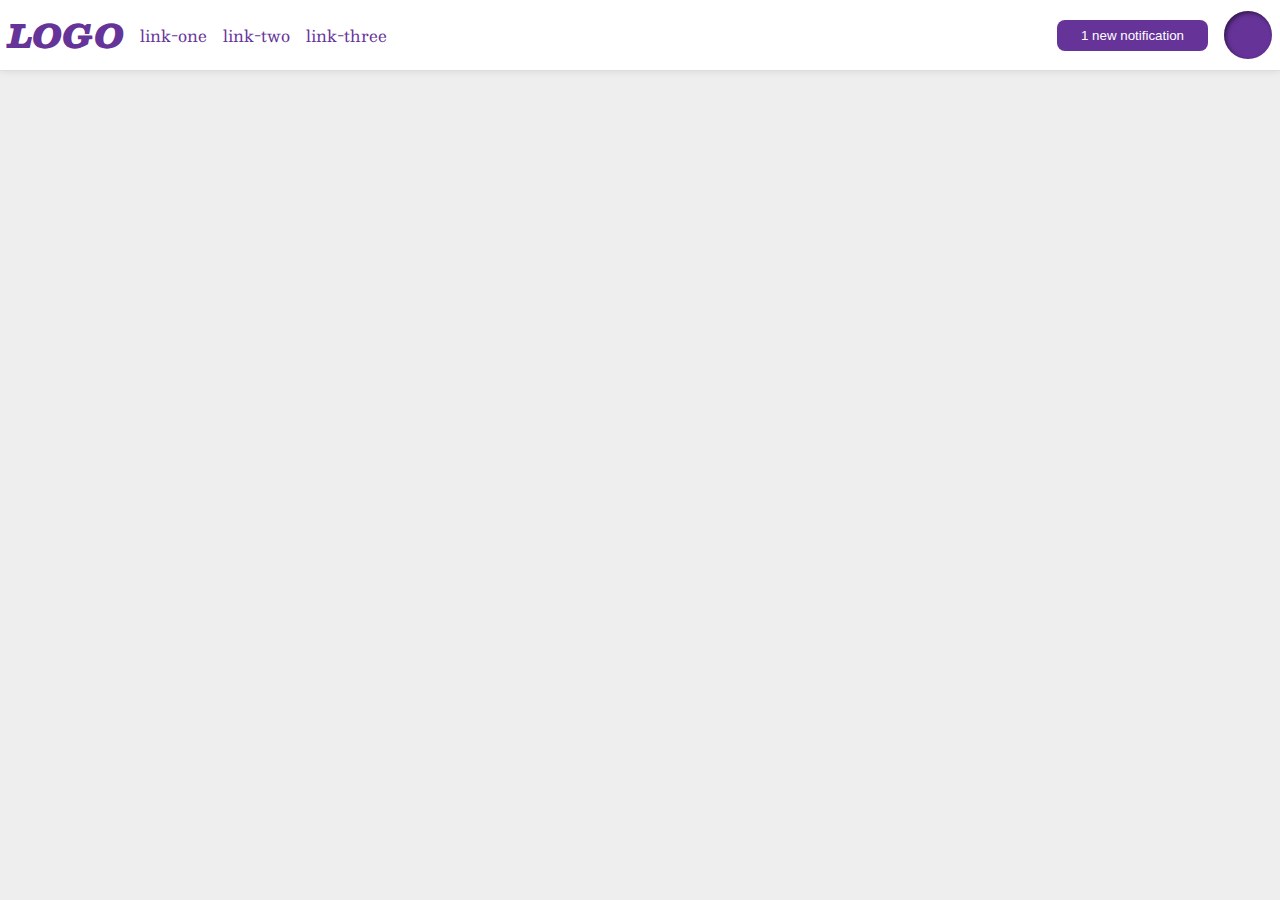
<file: flex/03-flex-header-2/index.html>
<!DOCTYPE html>
<html lang="en">
<head>
  <meta charset="UTF-8">
  <meta http-equiv="X-UA-Compatible" content="IE=edge">
  <meta name="viewport" content="width=device-width, initial-scale=1.0">
  <title>Flex Header 2</title>
  <link rel="stylesheet" href="style.css">
</head>
<body>
  <div class="header">
    <div class="left">
      <div class="logo">
        LOGO
      </div>
      <ul class="links left">
        <li><a href="google.com">link-one</a></li>
        <li><a href="google.com">link-two</a></li>
        <li><a href="google.com">link-three</a></li>
      </ul> 
    </div>
    <div class="right">
      <button class="notifications right">
        1 new notification
      </button>
      <div class="profile-image right"></div>
    </div>
  </div>
</body>
</html>
</file>
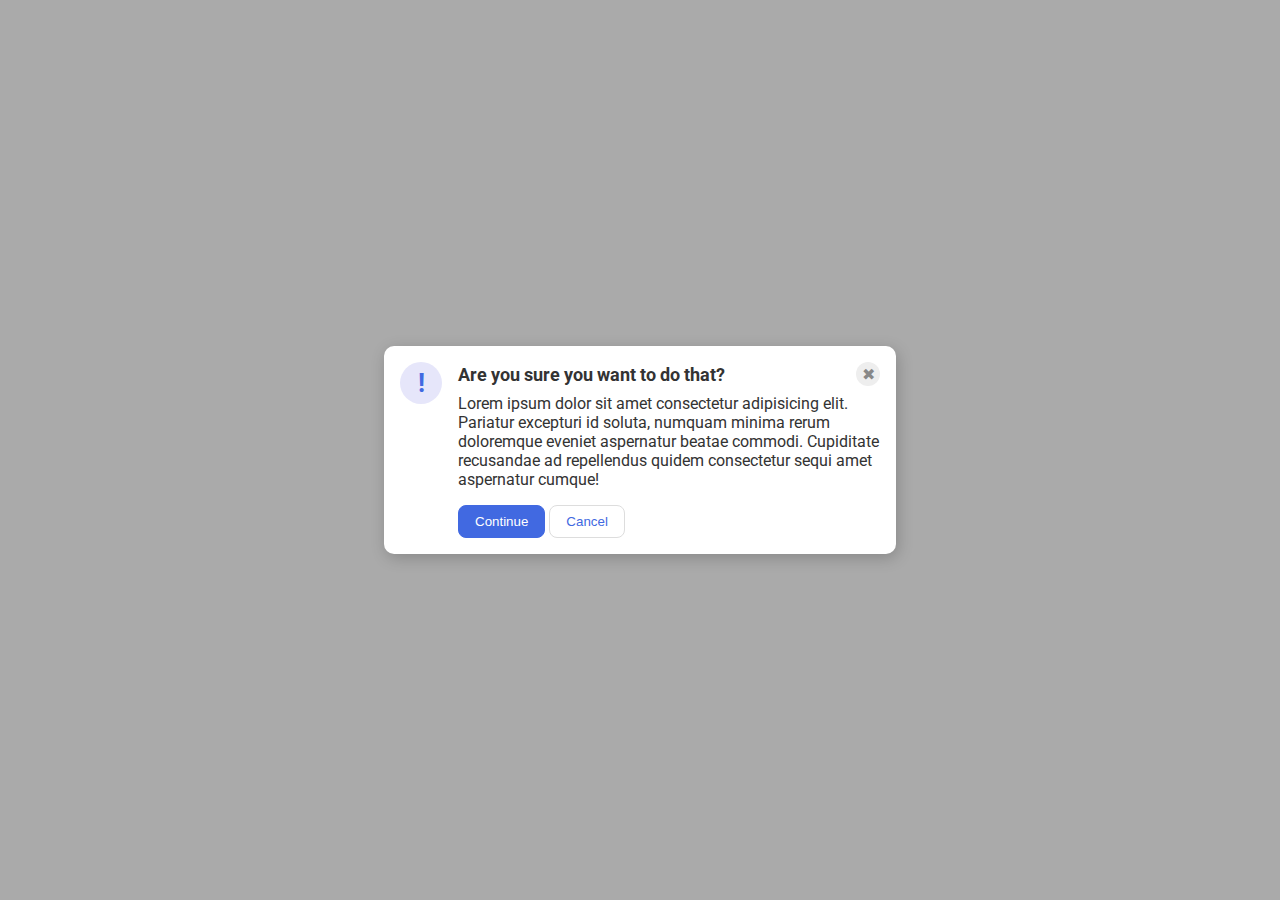
<file: flex/05-flex-modal/index.html>
<!DOCTYPE html>
<html lang="en">
<head>
  <meta charset="UTF-8">
  <meta http-equiv="X-UA-Compatible" content="IE=edge">
  <meta name="viewport" content="width=device-width, initial-scale=1.0">
  <link rel="stylesheet" href="style.css">
  <title>Modal</title>
</head>
<body>
  <div class="modal">
    <div class="icon">!</div>
      <div class="container">
        <div class="header">
          Are you sure you want to do that?
          <div class="close-button">✖</div>
        </div>
        <div class="text">Lorem ipsum dolor sit amet consectetur 
          adipisicing elit. Pariatur excepturi id soluta, 
          numquam minima rerum doloremque eveniet aspernatur beatae commodi. 
          Cupiditate recusandae ad repellendus quidem consectetur sequi amet 
          aspernatur cumque!</div>
        <div class="bottom">
        <button class="continue">Continue</button>
        <button class="cancel">Cancel</button>
      </div>
    </div>
  </div>
</body>
</html>
</file>
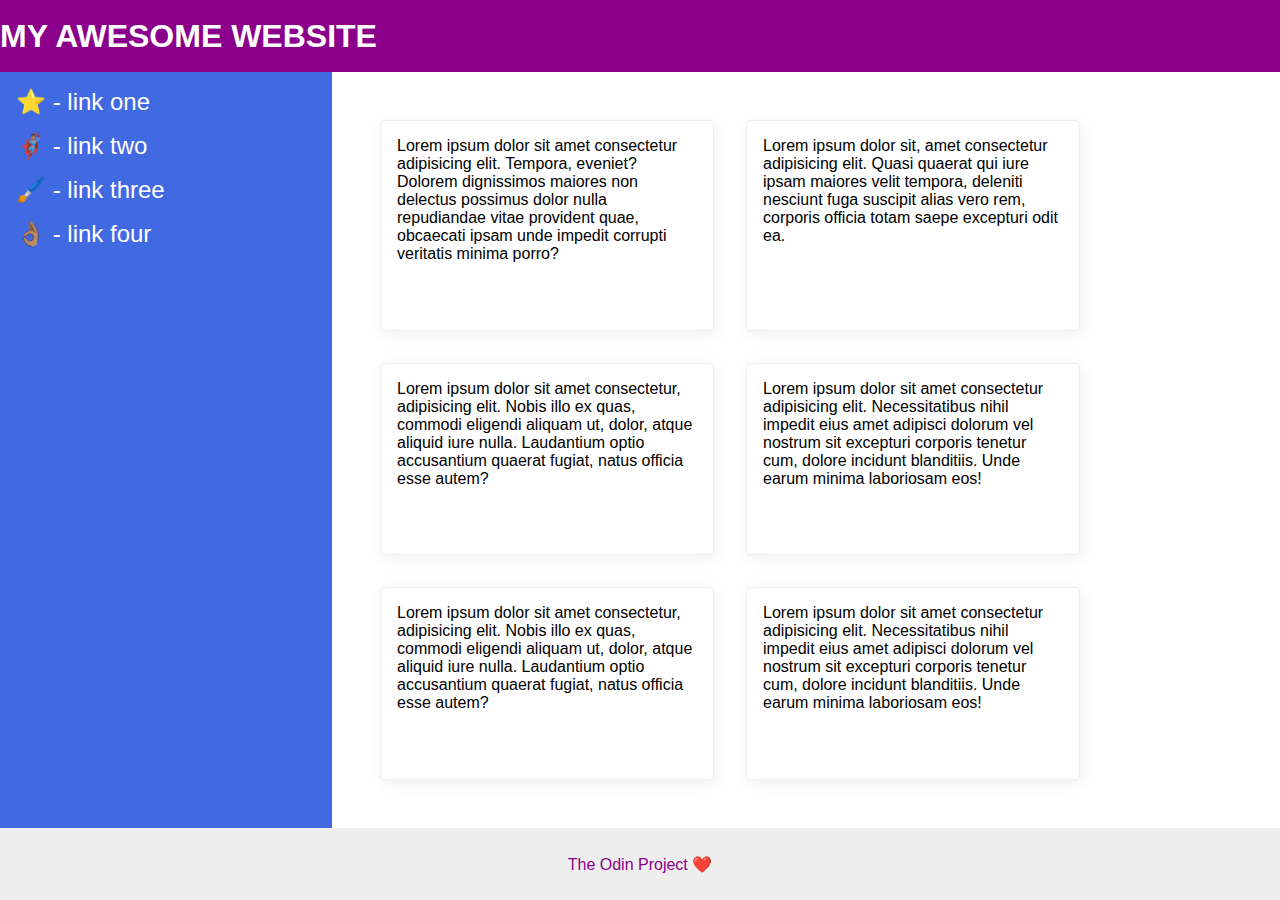
<file: flex/07-flex-layout-2/index.html>
<!DOCTYPE html>
<html lang="en">
<head>
  <meta charset="UTF-8">
  <meta http-equiv="X-UA-Compatible" content="IE=edge">
  <meta name="viewport" content="width=device-width, initial-scale=1.0">
  <title>The Holy Grail</title>
  <link rel="stylesheet" href="style.css">
</head>
<body>
  <div class="header">
    MY AWESOME WEBSITE
  </div>
  <div class="container">
    <div class="sidebar">
      <ul>
        <li><a href="google.com">⭐ - link one</a></li>
        <li><a href="google.com">🦸🏽‍♂️ - link two</a></li>
        <li><a href="google.com">🖌️ - link three</a></li>
        <li><a href="google.com">👌🏽 - link four</a></li>
      </ul>
    </div>

    <div class="content">
      <div class="card">Lorem ipsum dolor sit amet consectetur adipisicing elit. Tempora, eveniet? Dolorem dignissimos maiores non delectus possimus dolor nulla repudiandae vitae provident quae, obcaecati ipsam unde impedit corrupti veritatis minima porro?</div>
      <div class="card">Lorem ipsum dolor sit, amet consectetur adipisicing elit. Quasi quaerat qui iure ipsam maiores velit tempora, deleniti nesciunt fuga suscipit alias vero rem, corporis officia totam saepe excepturi odit ea.</div>
      <div class="card">Lorem ipsum dolor sit amet consectetur, adipisicing elit. Nobis illo ex quas, commodi eligendi aliquam ut, dolor, atque aliquid iure nulla. Laudantium optio accusantium quaerat fugiat, natus officia esse autem?</div>
      <div class="card">Lorem ipsum dolor sit amet consectetur adipisicing elit. Necessitatibus nihil impedit eius amet adipisci dolorum vel nostrum sit excepturi corporis tenetur cum, dolore incidunt blanditiis. Unde earum minima laboriosam eos!</div>
      <div class="card">Lorem ipsum dolor sit amet consectetur, adipisicing elit. Nobis illo ex quas, commodi eligendi aliquam ut, dolor, atque aliquid iure nulla. Laudantium optio accusantium quaerat fugiat, natus officia esse autem?</div>
      <div class="card">Lorem ipsum dolor sit amet consectetur adipisicing elit. Necessitatibus nihil impedit eius amet adipisci dolorum vel nostrum sit excepturi corporis tenetur cum, dolore incidunt blanditiis. Unde earum minima laboriosam eos!</div>
    </div>
  </div>
  <div class="footer">
    The Odin Project ❤️
  </div>
</body>
</html>
</file>
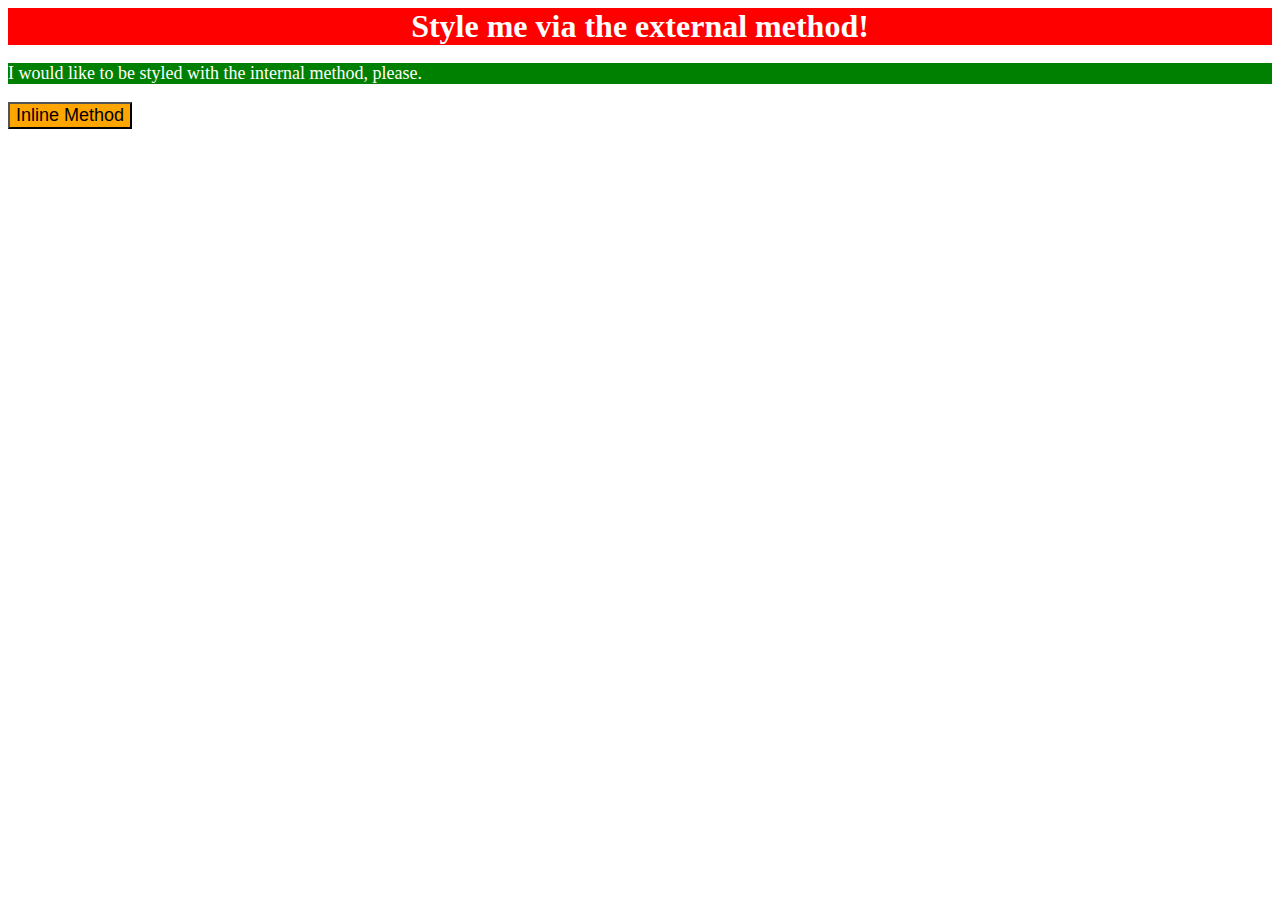
<file: foundations/01-css-methods/index.html>
<!DOCTYPE html>
<html lang="en">
<head>
  <meta charset="UTF-8">
  <meta http-equiv="X-UA-Compatible" content="IE=edge">
  <meta name="viewport" content="width=device-width, initial-scale=1.0">
  <link rel="stylesheet" href="style.css"/>
  <style>
    p {
      background-color: green;
      color: white;
      font-size: 18px;
    }
  </style>
  <title>Methods for Adding CSS</title>
</head>
<body>
  <div>Style me via the external method!</div>
  <p>I would like to be styled with the internal method, please.</p>
  <button style="background-color: orange; font-size: 18px;">Inline Method</button>
</body>
</html>
</file>
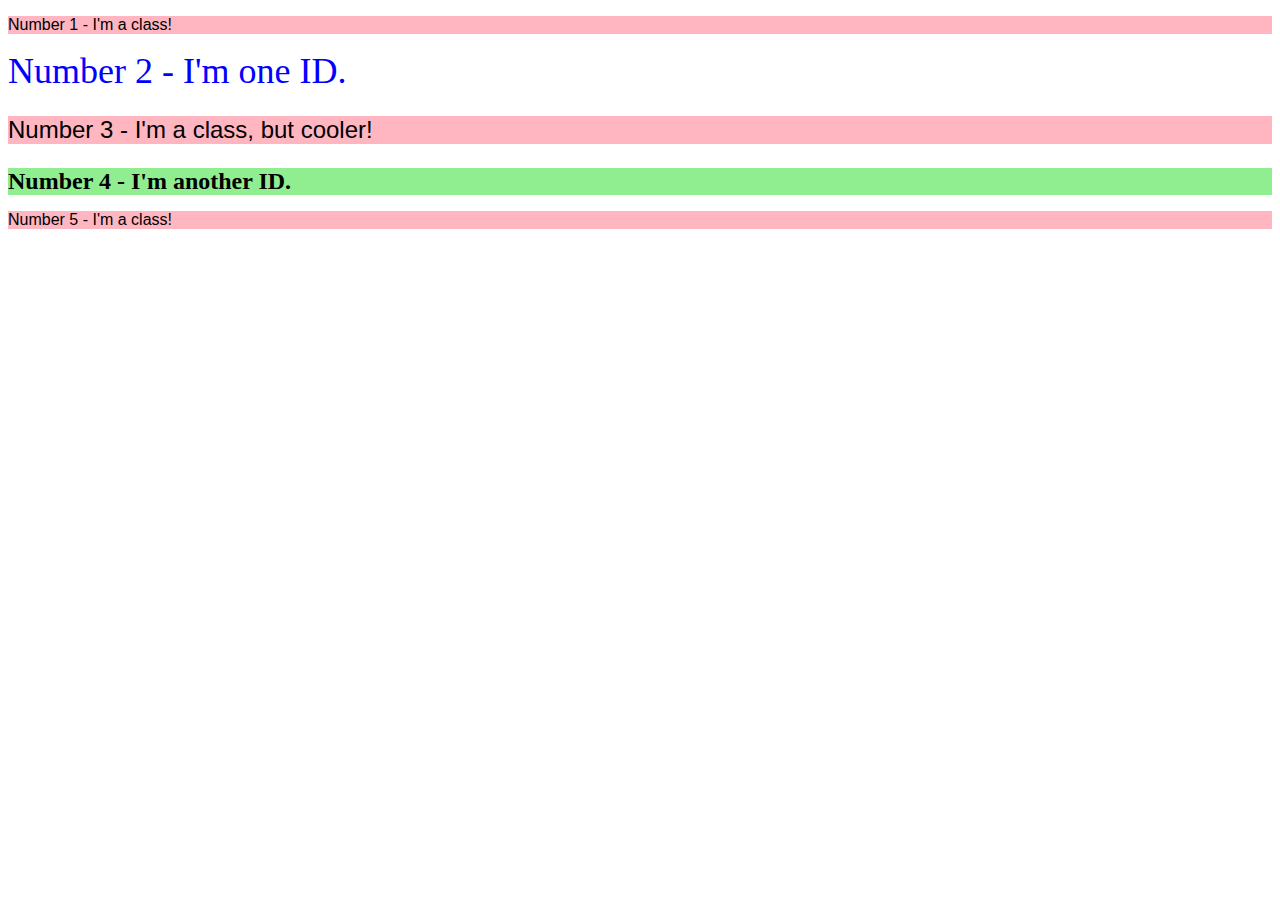
<file: foundations/02-class-id-selectors/index.html>
<!DOCTYPE html>
<html lang="en">
<head>
  <meta charset="UTF-8">
  <meta http-equiv="X-UA-Compatible" content="IE=edge">
  <meta name="viewport" content="width=device-width, initial-scale=1.0">
  <title>Class and ID Selectors</title>
  <link rel="stylesheet" href="style.css">
</head>
<body>
  <p class="odd">Number 1 - I'm a class!</p>
  <div id="even-this">Number 2 - I'm one ID.</div>
  <p class="odd" id="cooler">Number 3 - I'm a class, but cooler!</p>
  <div id="even-that">Number 4 - I'm another ID.</div>
  <p class="odd">Number 5 - I'm a class!</p>
</body>
</html>
</file>
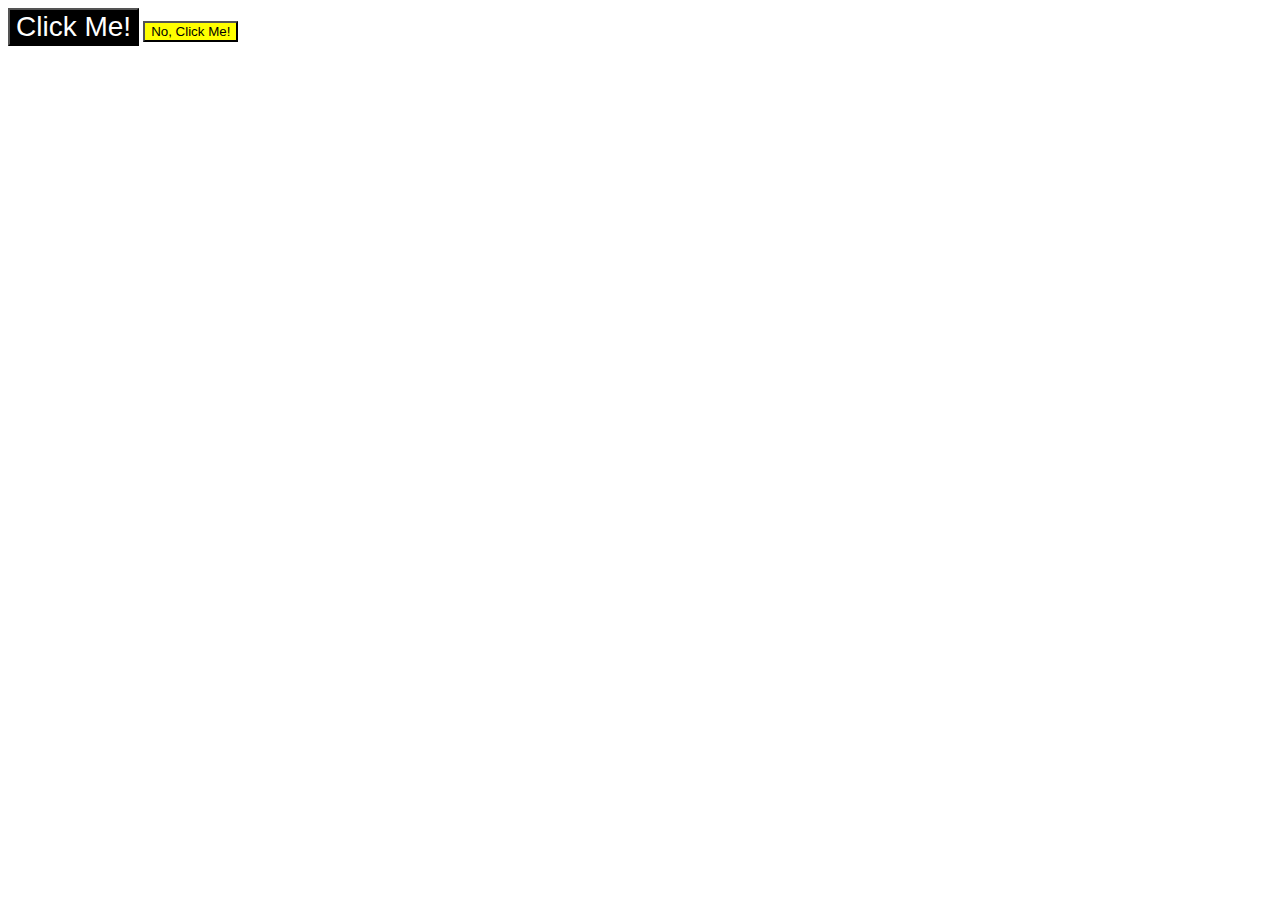
<file: foundations/03-grouping-selectors/index.html>
<!DOCTYPE html>
<html lang="en">
<head>
  <meta charset="UTF-8">
  <meta http-equiv="X-UA-Compatible" content="IE=edge">
  <meta name="viewport" content="width=device-width, initial-scale=1.0">
  <title>Grouping Selectors</title>
  <link rel="stylesheet" href="style.css">
</head>
<body>
  <button class="dark-btn">Click Me!</button>
  <button class="bright-btn">No, Click Me!</button>
</body>
</html>
</file>
<file: flex/03-flex-header-2/style.css>
/* this is some magical font-importing.  
you'll learn about it later. */
@import url('https://fonts.googleapis.com/css2?family=Besley:ital,wght@0,400;1,900&display=swap');

body {
  margin: 0;
  background: #eee;
  font-family: Besley, serif;
}

.header {
  display: flex;
  align-items: center;
  justify-content: space-between;
  background: white;
  border-bottom: 1px solid #ddd;
  box-shadow: 0 0 8px rgba(0,0,0,.1);
  padding: 8px;
  gap: 16px;
}

.profile-image {
  background: rebeccapurple;
  box-shadow: inset 2px 2px 4px rgba(0,0,0,.5);
  border-radius: 50%;
  width: 48px;
  height:  48px;
}

.logo {
  color: rebeccapurple;
  font-size: 32px;
  font-weight: 900;
  font-style: italic;
}

button {
  border: none;
  border-radius: 8px;
  background: rebeccapurple;
  color: white;
  padding: 8px 24px;
}

a {
  /* this removes the line under our links */
  text-decoration: none;
  color: rebeccapurple;
}

ul {
  display: flex;
  gap: 16px;
  margin: 0;
  padding: 0;
  list-style-type: none;
}

.left, .right {
  display: flex;
  align-items: center;
  gap: 16px;
}
</file>
<file: flex/05-flex-modal/style.css>
@import url('https://fonts.googleapis.com/css2?family=Roboto:wght@400;700&display=swap');

html, body {
  height: 100%;
}

body {
  font-family: Roboto, sans-serif;
  margin: 0;
  background: #aaa;
  color: #333;
  /* I'll give you this one for free lol */
  display: flex;
  align-items: center;
  justify-content: center;
}

.modal {
  display: flex;
  gap: 16px;
  background: white;
  width: 480px;
  border-radius: 10px;
  box-shadow: 2px 4px 16px rgba(0,0,0,.2);
  padding: 16px;
}

.icon {
  color: royalblue;
  font-size: 26px;
  font-weight: 700;
  background: lavender;
  width: 42px;
  height: 42px;
  border-radius: 50%;
  display: flex;
  flex-shrink: 0;
  align-items: center;
  justify-content: center;
}

.header {
  display: flex;
  align-items: center;
  justify-content: space-between;
  font-size: 18px;
  font-weight: 700;
  margin-bottom: 8px;
}

.text {
  margin-bottom: 16px;
}

.close-button {
  background: #eee;
  border-radius: 50%;
  color: #888;
  font-weight: 400;
  font-size: 16px;
  height: 24px;
  width: 24px;
  display: flex;
  align-items: center;
  justify-content: center;
}

button {
  padding: 8px 16px;
  border-radius: 8px;
}

button.continue {
  background: royalblue;
  border: 1px solid royalblue;
  color: white;
}

button.cancel {
  background: white;
  border: 1px solid #ddd;
  color: royalblue;
}
</file>
<file: flex/07-flex-layout-2/style.css>
body {
  font-family: -apple-system, BlinkMacSystemFont, 'Segoe UI', Roboto, Oxygen, Ubuntu, Cantarell, 'Open Sans', 'Helvetica Neue', sans-serif;
  margin: 0;
  min-height: 100vh;
  display: flex;
  flex-direction: column;
}

a {
  text-decoration: none;
  color: white;
  font-size: 24px;
}

ul {
  list-style: none;
  margin: 0;
  padding: 0;
}

li {
  margin-bottom: 16px;
}

.header {
  display: flex;
  align-items: center;
  padding-left: 0 16px;
  height: 72px;
  background: darkmagenta;
  color: white;
  font-weight: 900;
  font-size: 32px;
}

.container {
  flex: 1;
  display: flex;
}

.sidebar {
  width: 300px;
  font-size: 24px;
  background: royalblue;
  flex-shrink: 0;
  padding: 16px;
}
.content {
  display: flex;
  flex-wrap: wrap;
  padding: 32px;
}

.card {
  border: 1px solid #eee;
  box-shadow: 2px 4px 16px rgba(0,0,0,.06);
  border-radius: 4px;
  width: 300px;
  margin: 16px;
  padding: 16px;
}

.footer {
  display: flex;
  align-items: center;
  justify-content: center;
  height: 72px;
  background: #eee;
  color: darkmagenta;
}
</file>
<file: foundations/01-css-methods/style.css>
div {
    background-color: red;
    color: white;
    font-size: 32px;
    text-align: center;
    font-weight: bold;
}
</file>
<file: foundations/02-class-id-selectors/style.css>
.odd {
    background-color: lightpink;
    font-family: Verdana, sans-serif;
}

#even-this {
    color: blue;
    font-size: 36px;
}

#cooler {
    font-size: 24px;
}

#even-that {
    background-color: lightgreen;
    font-size: 24px;
    font-weight: bold;
}
</file>
<file: foundations/03-grouping-selectors/style.css>
.dark-btn,
.bright-button {
  font-size: 28px;
  font-family: Helvetica, 'Times New Roman', sans-serif;    
}

.dark-btn {
  background-color: black;
  color: white;
}

.bright-btn {
  background-color: yellow;
}
</file>
